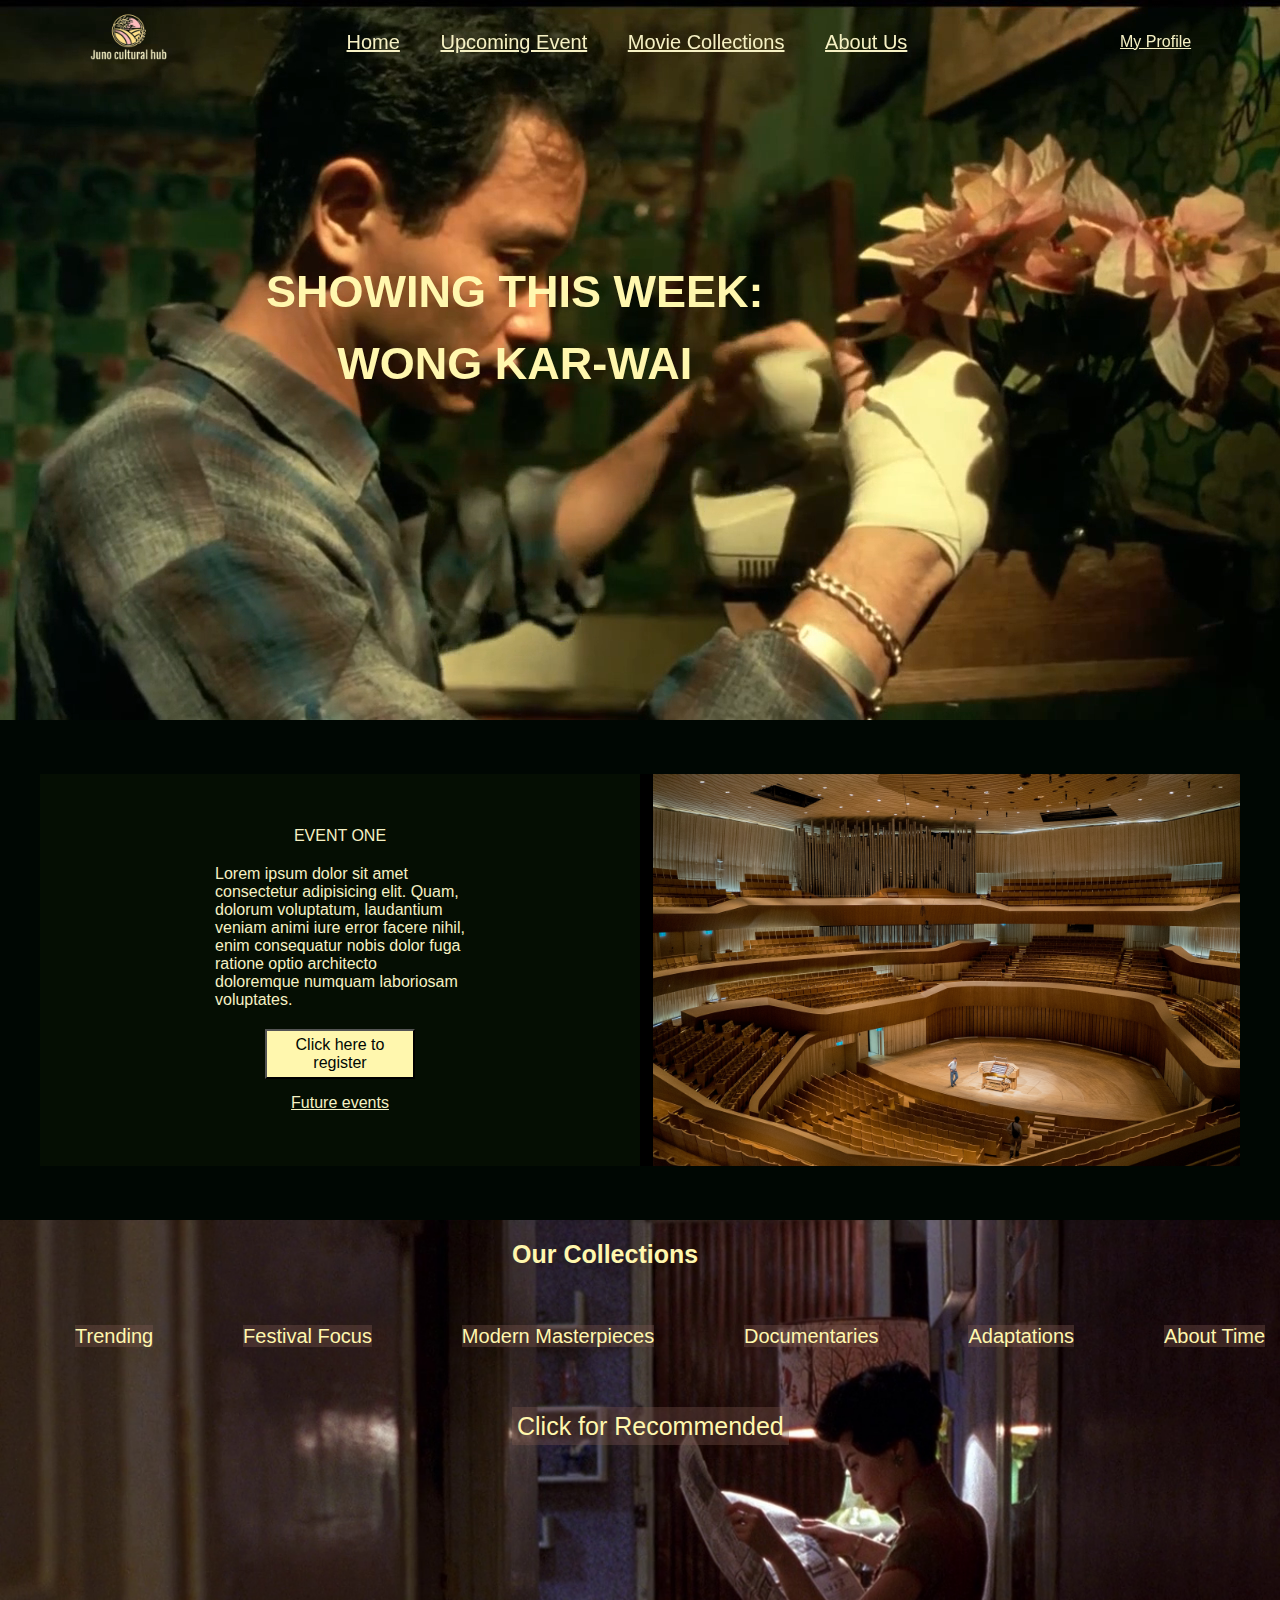
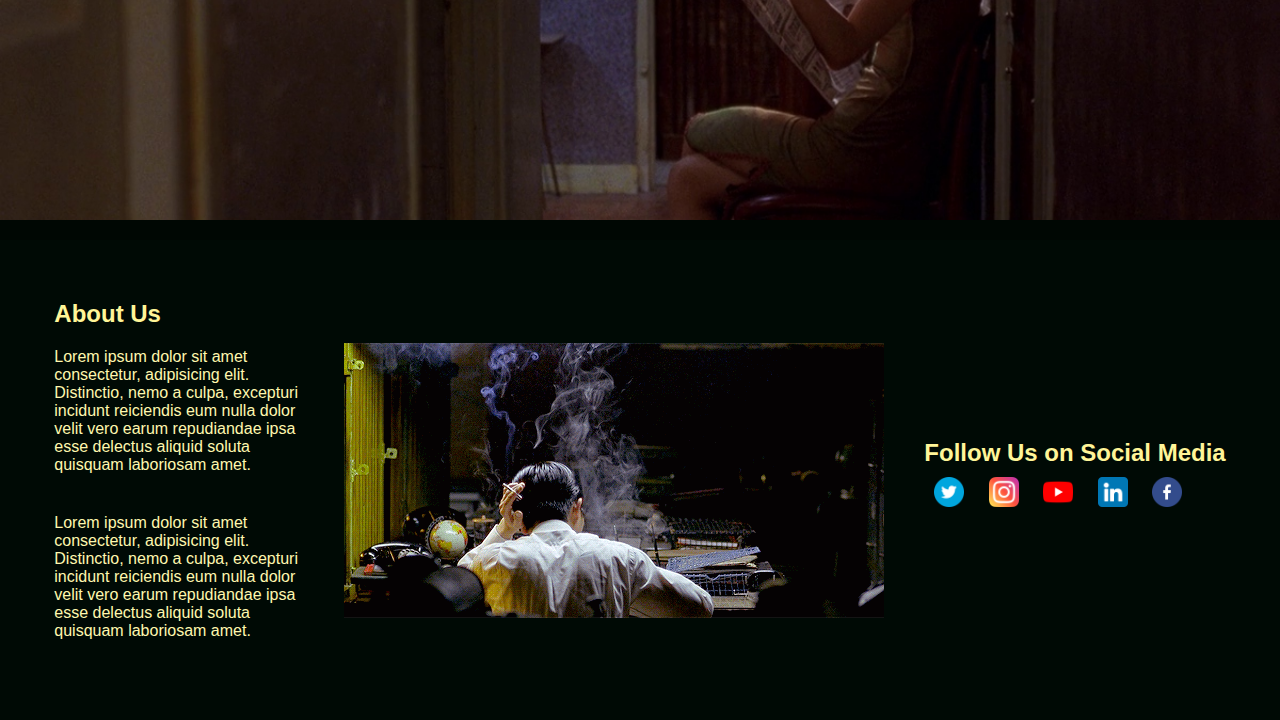
<file: index.html>
<!DOCTYPE html>
<html lang="en">

<head>
    <meta charset="UTF-8">
    <meta http-equiv="X-UA-Compatible" content="IE=edge">
    <meta name="viewport" content="width=device-width, initial-scale=1.0">
    <title>Juno Cultural Hub</title>
    <link rel="stylesheet" href="style.css">
</head>

<body>
    <section class="Main-page" id="mainpage">
        <div class="header">
            <div><img src="./other/logo.png" alt="logo" class="Main-page__logo">
            </div>
            <div class="header__list">
                <ul>
              <li><a href="#mainpage">Home</a></li>
                    <li><a href="#event">Upcoming Event</a></li>
                    <li><a href="#collections">Movie Collections</a></li>
                    <li><a href="#about">About Us</a></li>
                </ul>
            </div>
            <div class="header__profile">
                <a href="./profile.html">My Profile</a>
            </div>
        </div>
        <div class="Main-page__text">
            <h1>SHOWING THIS WEEK:</h1>
            <h1>WONG KAR-WAI</h1>
        </div>
        <div Main-page__bg-video>
            <video class="Main__bg-video" src="./Movie clips/Project.mp4" loop autoplay muted>
                Your browser does not support HTML5 video
            </video>
        </div>
    </section>
    <section class="Events" id="event">
        <div class="Events__slides">
            <div class="Event__text">
                EVENT ONE
                <p>Lorem ipsum dolor sit amet consectetur adipisicing elit. Quam, dolorum voluptatum, laudantium veniam
                    animi iure error facere nihil, enim consequatur nobis dolor fuga ratione optio architecto doloremque
                    numquam laboriosam voluptates.</p>
                <button type="button" class="Event__register">Click here to register</button>
                <a href="./events.html">Future events</a>
            </div>
            <img class="event__image" src="./other/event1.jpg">
        </div>
    </section>
    <section class="Movie-collection" id="collections">
        <h2 class="Movie-collection__title">Our Collections</h2>
        <nav>
            <ul class="Movie-collection__list">
                <li><a href="#collections">Trending</a></li>
                <li><a href="#collections">Festival Focus</a></li>
                <li><a href="#collections">Modern Masterpieces</a></li>
                <li><a href="#collections">Documentaries</a></li>
                <li><a href="#collections">Adaptations</a></li>
                <li><a href="#collections">About Time</a></li>
            </ul>
        </nav>
        <div class="recommended">
            <input type="checkbox" class="display-checkbox">
            <div class="collection__poster">
                <h2 class="collection__poster__title">Based on your recent watches</h2>
                <div class="poster__list">
                    <a href="#"><img class="poster" src="./Posters/poster1.jpg"></a>
                    <a href="#"><img class="poster" src="./Posters/poster2.jpg"></a>
                    <a href="#"><img class="poster" src="./Posters/poster3.jpg"></a>
                </div>
            </div>
        </div>
        <img src="./other/img-bg.jpg" class="movie-collection__bg-image"></img>
    </section>
    <section class="About-us" id="about">
        <div class="About-us__paragraph">
            <h2>About Us</h2>
            <p>Lorem ipsum dolor sit amet consectetur, adipisicing elit. Distinctio, nemo a culpa, excepturi incidunt
                reiciendis eum nulla dolor velit vero earum repudiandae ipsa esse delectus aliquid soluta quisquam
                laboriosam amet.</p>
            <p>Lorem ipsum dolor sit amet consectetur, adipisicing elit. Distinctio, nemo a culpa, excepturi incidunt
                reiciendis eum nulla dolor velit vero earum repudiandae ipsa esse delectus aliquid soluta quisquam
                laboriosam amet.</p>
        </div>
        <div><img src="./other/animation1.gif" class="About-us__bg-img"></img></div>
        <div class="SocialMedia">
            <h2>Follow Us on Social Media</h2>
            <a href="www.twitter.com"><img src="./other/twitter.png" class="social-media-icons" /></a>
            <a href="www.instagram.com"><img src="./other/instagram.png" class="social-media-icons" /></a>
            <a href="www.youtube.com"><img src="./other/youtube.png" class="social-media-icons" /></a>
            <a href="www.linkedin.com"><img src="./other/linkedin.png" class="social-media-icons" /></a>
            <a href="www.facebook.com"><img src="./other/facebook.png" class="social-media-icons" /></a>
        </div>
    </section>
</body>

</html>
</file>
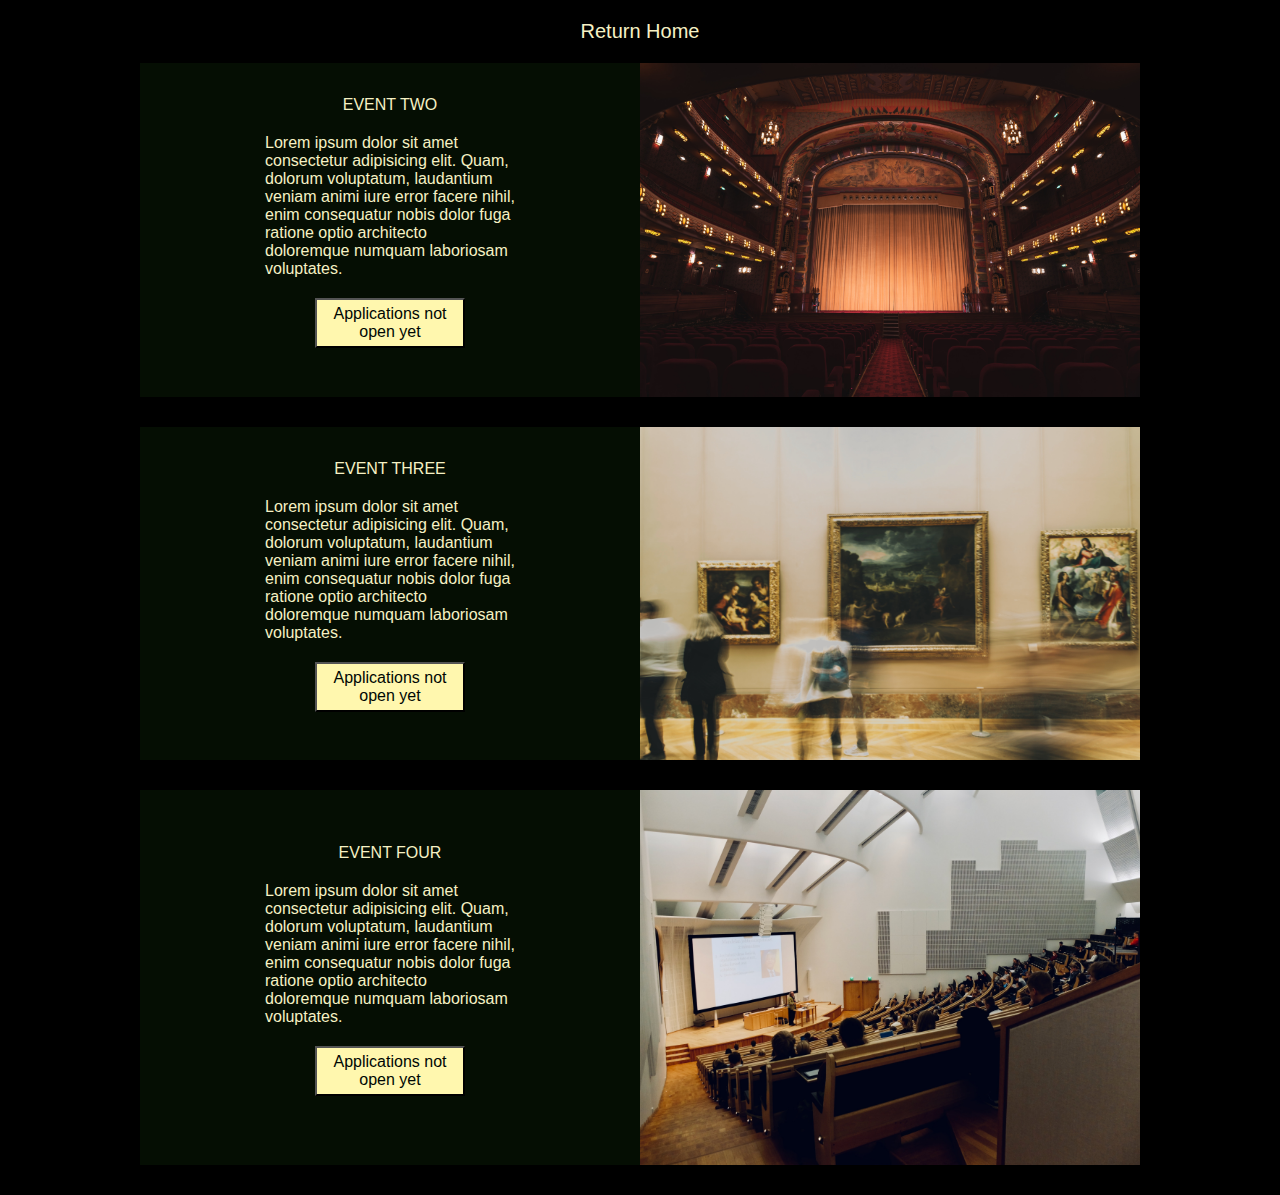
<file: events.html>
<!DOCTYPE html>
<html lang="en">
<head>
    <meta charset="UTF-8">
    <meta http-equiv="X-UA-Compatible" content="IE=edge">
 <meta name="viewport" content="width=device-width, initial-scale=1.0">
    <title>Future Events</title>
    <link rel="stylesheet" href="events.css">
</head>
<body>
    <a href="./index.html">Return Home</a>
    <div class="Events__slides">
            <div class="Event__text">
                EVENT TWO
                <p>Lorem ipsum dolor sit amet consectetur adipisicing elit. Quam, dolorum voluptatum, laudantium veniam
                    animi iure error facere nihil, enim consequatur nobis dolor fuga ratione optio architecto doloremque
                    numquam laboriosam voluptates.</p>
                <button class="Event__register">Applications not open yet</button>
            </div>
            <img class="event__image" src="./other/event2.jpg">
        </div>
        <div class="Events__slides">
            <div class="Event__text">
                EVENT THREE
                <p>Lorem ipsum dolor sit amet consectetur adipisicing elit. Quam, dolorum voluptatum, laudantium veniam
                    animi iure error facere nihil, enim consequatur nobis dolor fuga ratione optio architecto doloremque
                    numquam laboriosam voluptates.</p>
                <button class="Event__register">Applications not open yet</button>
            </div>
            <img class="event__image" src="./other/event3.jpg">
        </div>
        <div class="Events__slides">
            <div class="Event__text">
                EVENT FOUR
                <p>Lorem ipsum dolor sit amet consectetur adipisicing elit. Quam, dolorum voluptatum, laudantium veniam
                    animi iure error facere nihil, enim consequatur nobis dolor fuga ratione optio architecto doloremque
                    numquam laboriosam voluptates.</p>
                <button class="Event__register">Applications not open yet</button>
            </div>
            <img class="event__image" src="./other/event4.jpg">
        </div> 
</body>
</html>
</file>
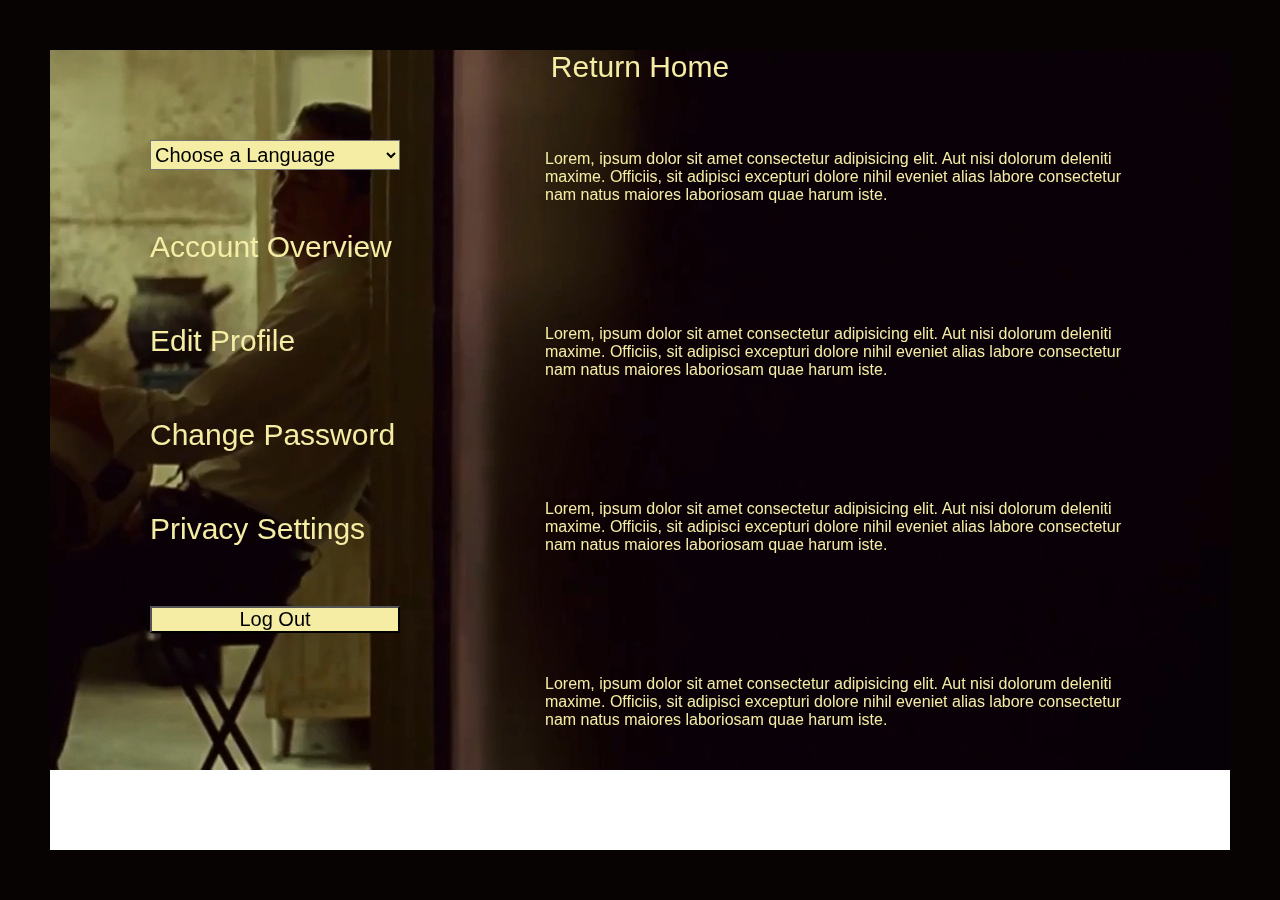
<file: profile.html>
<!DOCTYPE html>
<html lang="en">
<head>
    <meta charset="UTF-8">
    <meta http-equiv="X-UA-Compatible" content="IE=edge">
    <meta name="viewport" content="width=device-width, initial-scale=1.0">
    <title>My Profile</title>
    <link rel="stylesheet" href="profile.css">
</head>
<body>
    <video src="./Movie clips/bg-video.mp4" autoplay muted>Your browser does not support this format</video>
    <section class="header">
        <a href="./index.html">Return Home</a>
    </section> 
    <section class="left-menu">
        <nav>
            <ul>
                <li>
                    <div class="language-options">
                        <label for="language" class="language-label"></label>
                        <div><select class="language-options">
                       <option value="">Choose a Language</option>
                         <option>Option1</option>
                         <option>Option2</option>
                         <option>Option3</option> 
                        </select></div>
                         </div>
                </li>
                <li><a href="#">Account Overview</a></li>
                <li><a href="#">Edit Profile</a></li>
                <li><a href="#">Change Password</a></li>
                <li><a href="#">Privacy Settings</a></li>
                <li><button>Log Out</button></li>
            
            </ul>
        </nav>
    </section> 
    <section class="right-menu">
        <p>Lorem, ipsum dolor sit amet consectetur adipisicing elit. Aut nisi dolorum deleniti maxime. Officiis, sit adipisci excepturi dolore nihil eveniet alias labore consectetur nam natus maiores laboriosam quae harum iste.</p>
        <p>Lorem, ipsum dolor sit amet consectetur adipisicing elit. Aut nisi dolorum deleniti maxime. Officiis, sit adipisci excepturi dolore nihil eveniet alias labore consectetur nam natus maiores laboriosam quae harum iste.</p>
        <p>Lorem, ipsum dolor sit amet consectetur adipisicing elit. Aut nisi dolorum deleniti maxime. Officiis, sit adipisci excepturi dolore nihil eveniet alias labore consectetur nam natus maiores laboriosam quae harum iste.</p>
        <p>Lorem, ipsum dolor sit amet consectetur adipisicing elit. Aut nisi dolorum deleniti maxime. Officiis, sit adipisci excepturi dolore nihil eveniet alias labore consectetur nam natus maiores laboriosam quae harum iste.</p>
    </section>
</body>
</html>
</file>
<file: style.css>
* {
    margin: 0;
    padding: 0;
    box-sizing: border-box;
    font-family: SF Pro Text, SF Pro Icons, Helvetica Neue, Helvetica, Arial, sans-serif;
    color: rgb(246, 241, 196);
    scroll-behavior: smooth;
}

body {
    min-height: 100vh;
    width: 100%;
    margin: 0;
    display: grid;
    grid-template-rows: 1fr 500px 600px 500px;
    background-color: rgb(0, 7, 3);
    overflow-x: hidden; 
}



.main-page {
    display: grid;
    position:relative;
}

.Main-page__bg-video {
    display: grid;

}

.Main__bg-video {
    display: block;
    width: 100%;
    z-index: -1;
    margin: auto;
}

.header {
    display: grid;
    grid-auto-flow: column;
    z-index: 30;
    position: absolute;
    justify-items: center;
    width: 100%;

}

.Main-page__logo {
    width: 80px;
}

.header__profile,
.header__list {
    display: grid;
    place-items: center;
}

.header__profile a:hover,
.header__list a:hover{
    color:rgb(252, 240, 134);
}

.header__profile a:active,
.header__list a:active{
    color:rgb(255, 247, 177);
}


ul {
    list-style: none;
    font-size: 20px;

}

li {
    display: inline-block;
    padding-right: 35px;
}


.Main-page__text {
    display: grid;
    grid-auto-flow: row;
    z-index: 0;
    padding: 20%;
    position: absolute;
    place-items: center;

}

h1 {
    font-size: 45px;
    padding: 10px;
    color: rgb(255, 247, 174);
}

.Events {
    display: grid;
    align-items: center;
    place-content: center;

}

.Events__slides {
    display: grid;
    grid-auto-flow: column;
    grid-template-columns: 1fr 1fr;
    align-items: center;
    justify-items: center;
    background-color: rgb(5, 14, 3);
    ;
}

.Events__slides:hover{
    box-shadow: 1px 1px 20px 1px rgb(10, 29, 6);
}

.event__image {
    width: 600px;
    border-left: 13px solid black;
    height: auto;
    object-fit: cover;
    justify-content: center;
}

.Event__text {
    display: grid;
    justify-content: center;
    place-items: center;
}

.Event__register {
    color: rgb(0, 7, 3);
    font-size: medium;
    background-color: rgb(255, 247, 174);
    width: 150px;
    padding: 5px;
    margin-bottom: 15px;
}

.Event__register:hover{
    background-color: rgb(252, 240, 134);
}

.Event__register:active{
    background-color: rgb(255, 242, 123);
    border: 1px solid rgb(255, 255, 255);
}

.Event__register:focus{
    background-color: rgb(62, 219, 41);
    border: 1px solid rgb(255, 255, 255);
    contain: "succesfully registered";

}


p {
    width: 250px;
    justify-content: center;
    padding-top: 20px;
    padding-bottom: 20px;
}

.movie-collection__bg-image {
    display: block;
    width: 100%;
    z-index: -1;
    margin: auto;
    object-fit: fill;

}

.Movie-collection__list {
    display: grid;
    grid-auto-flow: column;
    z-index: 0;
    position: absolute;
    justify-items: left;
    margin: 75px;
    width: 100%;
   
}

.Movie-collection__list li {
    padding-top: 30px;
    
}

.Movie-collection__list a {
    text-decoration: none;
    color: rgb(255, 247, 174);
    background-color:#79564f5e; 
    width: 100px;
}

.Movie-collection__list a:hover{ 
    color: rgb(255, 250, 202);
    background-color:#7e645f5e; 
    width: 150px;
}
.Movie-collection__title {
    color: rgb(255, 247, 174);
    font-size: 25px;
    position: absolute;
    left: 40%;
    margin-top: 20px;
}

.poster {
    width: 100px;
    padding: 10px;
}

.collection__poster {
    display: none;
    transition: 2s;
}


.display-checkbox:checked~.collection__poster {
    display: grid;
    grid-auto-flow: row;
    width: fit-content;
    padding: 10px;
    grid-gap: 20px;
    position: absolute;
    z-index: 0;
    left:-25px;
    top: 70px;
    place-items: center;
    background-color: #79564f5e;
}

.display-checkbox {
    appearance: none;
}

.display-checkbox::before {
    content: "Click for Recommended";
    font-size: 25px;
    color: rgb(255, 247, 174);
    padding: 5px;
    background-color: #79564f5e;
}


.collection__poster__title {
    color: rgb(255, 247, 174);
    font-size: 15px;
}

.recommended {
    position: absolute;
    z-index: 0;
    left:40%;
    margin-top: 15%;
}
.poster__list{
    display: grid;
    grid-auto-flow: column;
}

.About-us__bg-img{
display: block;
}

.About-us {
    border-top: 20px solid rgb(0, 7, 3);
    background-color: rgb(0, 10, 5);;
    display: grid;
    grid-auto-flow: column;
    justify-content: center;
    grid-gap: 40px;
    place-items: center;
    color: rgb(255, 247, 174);
}

.About-us h2{
    color: rgb(255, 245, 152);  
}

.About-us p{
    color: rgb(255, 247, 174);  
}

.social-media-icons{
    width: 50px;
    padding:10px;
    transition: 0.3s;
}

.social-media-icons:hover{
    width: 53px;
    padding:10px;
}

@media screen and (max-width: 800px) {
    .header__list ul{
        display: grid;
        grid-auto-flow: row;
        z-index: 30;
        position: absolute;
        justify-items: left;
        overflow-x: hidden;
        grid-gap:30px;
}
.header{
    display: grid;
    grid-auto-flow: row;
    grid-gap: 70px;
    justify-content: left;
    padding: 50px;
margin-top: 60px;
}
.Main-page__logo{
   display: none;
}

.header__profile a{
    padding-top: 60px;
    padding-right: 100px;
}

.Main-page__text {
    display: grid;
    grid-auto-flow: row;
    z-index: 1;
    padding: 0%;
    margin-left: 40%;
    margin-top: 20%;
    position: absolute;
    left:100px;
}

}
</file>
<file: events.css>
* {
    margin: 0;
    padding: 0;
    box-sizing: border-box;
    font-family: SF Pro Text, SF Pro Icons, Helvetica Neue, Helvetica, Arial, sans-serif;
    color: rgb(246, 241, 196);
    background-color: #000000;
}
body{
    min-height: 100vh;
    display: grid;
    grid-auto-flow: row;
    grid-template-rows: repeat(20px, 1fr, 1fr, 1fr);
    place-items: center;
}

.Events__slides {
    display: grid;
    grid-auto-flow: column;
    grid-template-columns: 1fr 1fr;
    align-items: center;
    justify-items: center;
    background-color: #050e03;
    border-bottom: 30px solid black;
}


.event__image {
    width: 500px;
    height: auto;
    object-fit: fill;
    justify-content: center;
}

.Event__text{
    display: grid;
    justify-content: center;
    place-items: center;
    background-color: #050e03;
    
}

.Event__register{
    color:rgb(0, 7, 3);
    font-size: medium;
    background-color:rgb(255, 247, 174);
    width: 150px;
    padding: 5px;
    margin-bottom: 15px;
}
p{
    width: 250px;
    justify-content: center;
    padding-top: 20px;
    padding-bottom: 20px;
    background-color: #050e03;
}

a{
font-size: 20px;
text-decoration: none;
place-items: center;
font-family: SF Pro Text, SF Pro Icons, Helvetica Neue, Helvetica, Arial, sans-serif;
border: 20px solid black;
}
</file>
<file: profile.css>
* {
    margin: 0;
    padding: 0;
    box-sizing: border-box;
    font-family: SF Pro Text, SF Pro Icons, Helvetica Neue, Helvetica, Arial, sans-serif;
    color: rgb(245, 237, 164);
    scroll-behavior: smooth;
}

body{
    display: grid;
    margin: 0px;
    min-height: 100vh;
    grid-template: 
    "header header" 30px
    "left right";

border: solid rgb(7, 3, 3) 50px;
overflow: hidden;
}

.header{
    grid-area: header;
    display: grid;
    place-items: center;
}

video{
    display: block;
    position: absolute;
    z-index: -1;
    width: 100%;
    
} 

.left-menu{
    grid-area: left;
    margin-left: 40px;
   
}

.right-menu{
    padding-top: 70px;
    grid-area: right;
    display: grid;
    grid-auto-flow: row;
    grid-gap: 10x;
}

ul{
    padding: 30px;
    list-style: none;
}

a{
    text-decoration: none;
    font-size: 30px;
}

li{
    padding: 30px;
}

.language-options{
    color: black;
    width: 250px;
    height:30px;
    background-color: rgb(245, 237, 164);
    font-size: 20px;
}

option{
    color: black;
}

.language-label{
    font-size: 30px;
    width: fit-content;
}

button{
    font-size: 20px;
    width:250px;
    color: black;
    background-color: rgb(245, 237, 164);
}

p{
width:600px;
height: fit-content;
}
</file>
